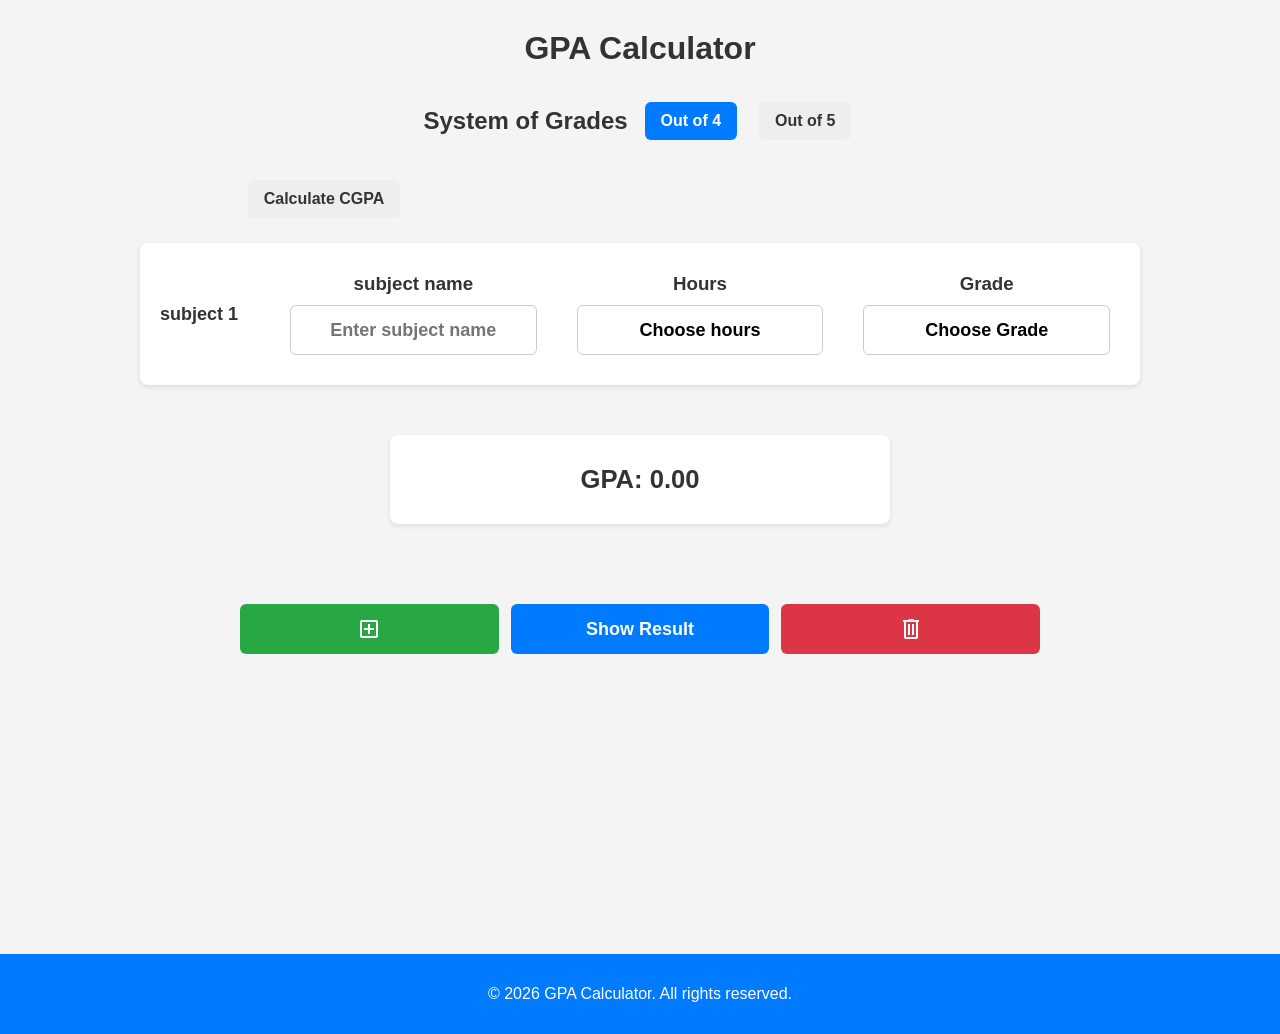
<file: index.html>
<!doctype html>
<html lang="en">
  <head>
    <meta charset="UTF-8" />
    <meta name="viewport" content="width=device-width, initial-scale=1.0" />
    <meta
      name="description"
      content="A simple GPA calculator to help students calculate their Grade Point Average based on their course grades and credit hours."
    />
    <link rel="stylesheet" href="css/style.css?v=1.2" />
    <link rel="stylesheet" href="css/mdia.css?v=1.2" />
    <link rel="icon" href="images/GPACalculator.png" type="image/x-icon" />
    <title>GPA Calculator</title>
    <style></style>
  </head>
  <body>
    <h1>GPA Calculator</h1>
    <div class="grading-system">
      <h2>System of Grades</h2>
      <input type="radio" id="gpa4" name="system" value="4" checked />
      <label for="gpa4">Out of 4</label>

      <input type="radio" id="gpa5" name="system" value="5" />
      <label for="gpa5">Out of 5</label>
    </div>
    <div class="cgpa-container">
      <input type="checkbox" name="cgpa" id="cgpa" />
      <label for="cgpa">Calculate CGPA</label>
      <input
        type="text"
        name="currentCGPA"
        class="textbox"
        placeholder="enter your currernt CGPA"
      />
      <input
        type="text"
        name="totalHours"
        class="textbox"
        placeholder="enter total hours"
      />
    </div>
    <div class="subjects-container">
      <div class="subject">
        <p>subject <span class="number-of-subjects">1</span></p>
        <div class="input-group">
          <h3>subject name</h3>
          <input
            type="text"
            name="subject-name"
            placeholder="Enter subject name"
          />
        </div>
        <div class="input-group">
          <h3>Hours</h3>
          <select name="hours" class="hours" required>
            <option value="" selected disabled hidden>Choose hours</option>
            <option value="1">1</option>
            <option value="2">2</option>
            <option value="3">3</option>
            <option value="4">4</option>
            <option value="5">5</option>
            <option value="6">6</option>
            <option value="7">7</option>
            <option value="8">8</option>
            <option value="9">9</option>
            <option value="10">10</option>
          </select>
        </div>
        <div class="input-group">
          <h3>Grade</h3>
          <select name="grade" class="grade" required>
            <option value="" selected disabled hidden>Choose Grade</option>
            <option value="4.00">A+</option>
            <option value="3.75">A</option>
            <option value="3.50">B+</option>
            <option value="3.00">B</option>
            <option value="2.50">C+</option>
            <option value="2.00">C</option>
            <option value="1.50">D+</option>
            <option value="1.00">D</option>
            <option value="0.00">F</option>
          </select>
        </div>
      </div>
    </div>
      <div class="result">
      <p class="p-GPA">GPA: <span id="gpa">0.00</span></p>
      <p class="p-CGPA">CGPA: <span id="cgpa">0.00</span></p>
      <!-- <p style="display: none;">CGPA: <span id="gpa">0.00</span></p> -->
    </div>
    <div class="action-btns">
      <button type="button" onclick="addSubject()" id="add-btn">
        <img src="images/plus96.png" alt="add icon" />
      </button>

      <button type="button" id="show-btn" onclick="showResult()">
        Show Result
      </button>

      <button type="button" id="delete-btn" onclick="deleteSubject()">
        <img src="images/trash96.png" alt="delete icon" />
      </button>
    </div>


    <footer>
      <p>&copy; 2026 GPA Calculator. All rights reserved.</p>
    </footer>
    <script src="javascript/script.js?v=1.2"></script>
  </body>
</html>
</file>
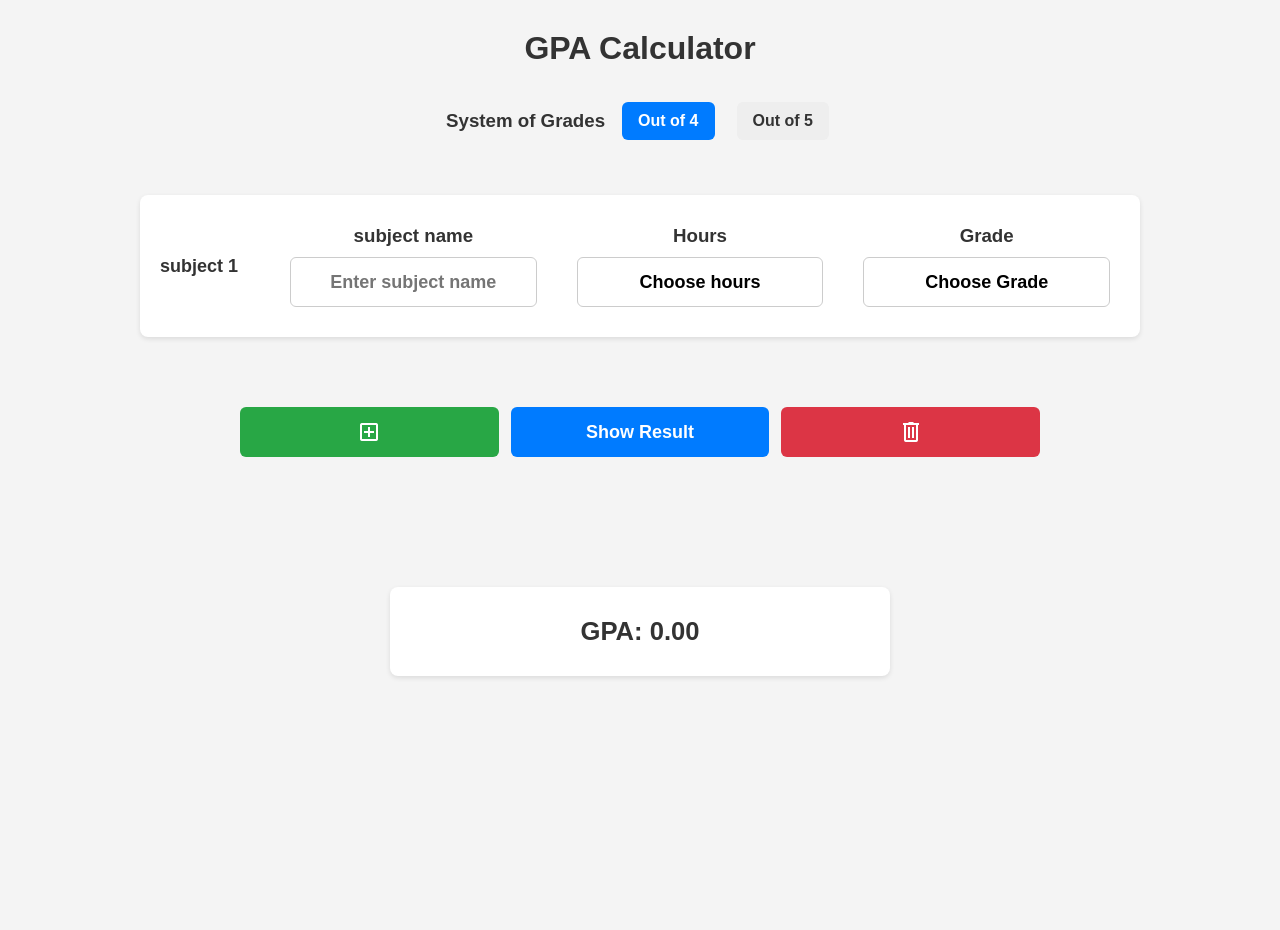
<file: html/index.html>
<!DOCTYPE html>
<html lang="en">
<head>
    <meta charset="UTF-8">
    <meta name="viewport" content="width=device-width, initial-scale=1.0">
    <meta name="description" content="A simple GPA calculator to help students calculate their Grade Point Average based on their course grades and credit hours.">
    <link rel="stylesheet" href="../css/style.css">
    <link rel="stylesheet" href="../css/mdia.css">
    <link rel="icon" href="../images/GPACalculator.png" type="image/x-icon">
    <title>GPA Calculator</title>
    <style>
    </style>
</head>
<body>
    <h1>GPA Calculator</h1>
    <div class="grading-system">
        <h3>System of Grades</h3>
        <input type="radio" id="gpa4" name="system" value="0" checked>
        <label for="gpa4">Out of 4</label>

        <input type="radio" id="gpa5" name="system" value="1">
        <label for="gpa5">Out of 5</label>
    </div>
    <div class="subjects-container">
        <div class="subject">
            <p>subject <span class="number-of-subjects">1</span></p>
            <div class="input-group">
                <h3>subject name</h3>
                <input type="text" name="subject-name" placeholder="Enter subject name">
            </div>
            <div class="input-group">
                <h3>Hours</h3>
                <select name="hours" class="hours" required>
                    <option value="" selected disabled hidden>Choose hours</option>
                    <option value="1">1</option>
                    <option value="2">2</option>
                    <option value="3">3</option>
                    <option value="4">4</option>
                    <option value="5">5</option>
                    <option value="6">6</option>
                    <option value="7">7</option>
                    <option value="8">8</option>
                    <option value="9">9</option>
                    <option value="10">10</option>
                </select>
            </div>
            <div class="input-group">
                <h3>Grade</h3>
                <select name="grade" class="grade" required>
                    <option value="" selected disabled hidden>Choose Grade</option>
                    <option value="4.00">A+</option>
                    <option value="3.75">A</option>
                    <option value="3.50">B+</option>
                    <option value="3.00">B</option>
                    <option value="2.50">C+</option>
                    <option value="2.00">C</option>
                    <option value="1.50">D+</option>
                    <option value="1.00">D</option>
                    <option value="0.00">F</option>
                </select>
            </div>
        </div>
    </div>
    <div class="action-btns">
        <button type="button" onclick="addSubject()" id="add-btn"><img src="../images/plus96.png" alt="add icon"></button>

        <button type="button" id="show-btn" onclick="showResult()">Show Result</button>

        <button type="button" id ="delete-btn" onclick="deleteSubject()"><img src="../images/trash96.png" alt="delete icon"></button>
    </div>

    <div class="result">
        <p>GPA: <span id="gpa">0.00</span></p>
    </div>
    <script src="../javascript/script.js"></script>
</body>
</html>
</file>
<file: css/style.css>
* {
  margin: 0;
  padding: 0;
  box-sizing: border-box;
}

/* Base layout */
html,
body {
  width: 100%;
  min-height: 100vh;
}

body {
  font-family: Arial, sans-serif;
  background-color: #f4f4f4;
  color: #333;

  margin-top: 30px;

  display: flex;
  flex-direction: column;
  align-items: center;

  padding: 0 16px;
}

/* Grading system */
.grading-system {
  display: flex;
  align-items: center;
  justify-content: center;
  flex-wrap: wrap;

  gap: 12px;
  margin: 30px 0;
}

.grading-system input[type="radio"] {
  display: none;
}

.grading-system label {
  padding: 10px 16px;
  border-radius: 6px;
  background-color: #eee;
  cursor: pointer;
  margin: 5px;
  font-weight: bold;
  transition: 0.3s;
}

.grading-system label:hover {
  background-color: #ddd;
}

.grading-system input[type="radio"]:checked + label {
  background-color: #007bff;
  color: white;
}

/* CGPA container */
.cgpa-container {
  display: flex;
  justify-content: center;
  align-items: center;
  flex-wrap: wrap;

  gap: 16px;

  width: min(100%, 1000px);
}

.cgpa-container label {
  padding: 10px 16px;
  border-radius: 6px;
  background-color: #eee;
  cursor: pointer;
  margin: 5px;
  font-weight: bold;
  transition: 0.3s;
}

.cgpa-container input[name="cgpa"] {
  display: none;
}

.cgpa-container input[name="cgpa"]:checked + label {
  background-color: #007bff;
  color: white;
}

/* Textbox animation */
.cgpa-container .textbox {
  width: min(300px, 90%);
  height: 42px;

  border-radius: 10px;
  text-align: center;

  padding: 0;

  font-weight: bold;
  font-size: 20px;

  opacity: 0;
  transform: translateX(100px);

  visibility: hidden;

  transition:
    opacity 0.3s ease,
    transform 0.3s ease,
    visibility 0.3s;
}

.cgpa-container .textbox.show {
  opacity: 1;
  transform: translateX(0);
  visibility: visible;
}

/* Subjects */
.subjects-container {
  width: min(90%, 1000px);
}

.subject {
  background-color: #fff;
  padding: 20px;
  margin: 20px 0;
  border-radius: 8px;

  box-shadow: 0 2px 5px rgba(0, 0, 0, 0.1);

  width: 100%;

  display: flex;
  justify-content: space-between;
  align-items: center;

  gap: 20px;
  flex-wrap: wrap;
}

.subject p {
  font-size: 18px;
  font-weight: bold;
  min-width: 100px;
}

/* Inputs */
.input-group {
  padding: 10px;
  flex: 1;
  min-width: 120px;
}

.input-group h3 {
  text-align: center;
}

.input-group input,
.input-group select {
  -webkit-appearance: none;
  -moz-appearance: none;
  appearance: none;
  
  width: 100%;
  height: 50px;
  font-size: 18px;
  font-weight: bold;

  text-align: center;
  text-align-last: center;

  padding: 10px;
  margin-top: 10px;

  border: 1px solid #ccc;
  border-radius: 6px;

  color: #000;
  background-color: #fff;
}

.input-group input:focus,
.input-group select:focus {
  border-color: #007bff;
  outline: none;
}

/* Result */
.result {
  background-color: #fff;
  padding: 20px;
  border-radius: 8px;

  box-shadow: 0 2px 5px rgba(0, 0, 0, 0.1);

  width: min(90%, 500px);

  text-align: center;

  font-size: clamp(18px, 2vw, 30px);
  font-weight: bold;

  margin: 30px 0;
}

.result p {
  margin: 10px;
}

.result .p-CGPA {
  display: none;
}

/* Buttons */
.action-btns {
  display: flex;
  justify-content: center;
  align-items: center;

  flex-wrap: wrap;

  gap: 12px;

  margin-top: 50px;
  margin-bottom: 100px;

  width: min(90%, 800px);
}

.action-btns button {
  flex: 1;
  min-width: 120px;

  height: 50px;

  border: none;
  border-radius: 6px;

  cursor: pointer;

  font-size: 18px;
  font-weight: bold;

  display: flex;
  justify-content: center;
  align-items: center;
  gap: 8px;
}

/* Button colors */
#add-btn {
  background-color: #28a745;
  color: #fff;
}

#add-btn:hover {
  background-color: #218838;
}

#show-btn {
  background-color: #007bff;
  color: #fff;
}

#show-btn:hover {
  background-color: #0069d9;
}

#delete-btn {
  background-color: #dc3545;
  color: #fff;
}

#delete-btn:hover {
  background-color: #c82333;
}

#add-btn img,
#delete-btn img {
  width: 24px;
  height: 24px;
}

/* Footer */
footer {
  text-align: center;

  background-color: #007bff;
  color: #fff;

  min-width: 100vw;

  padding: 30px;

  line-height: 20px;

  margin-top: 200px;
}
</file>
<file: css/mdia.css>
/* ========================= Small Mobile / Smaller screens ========================= */
@media (max-width: 420px) {
  .subject {
    flex-direction: column;
    align-items: center;
  }

  .grading-system {
    justify-content: center;
  }
}
/* ========================= Large Mobile / Small screens ========================= */
@media (max-width: 480px) {
  body {
    margin-top: 20px;
  }

  .grading-system {
    flex-direction: column;
    gap: 8px;
  }

  .grading-system label {
    width: 100%;
    text-align: center;
  }

  .cgpa-container {
    flex-direction: column;
    align-items: stretch;
  }

  .subject {
    flex-direction: column;
    align-items: stretch;
    gap: 12px;
  }

  .input-group input,
  .input-group select {
    font-size: 16px;
    height: 45px;
  }

  .action-btns {
    flex-direction: row;
    width: 50%;
  }

  .action-btns button {
    width: 100%;
  }

  .result {
    width: 100%;
    font-size: 18px;
  }
}

/* ========================= Tablet ========================= */
@media (max-width: 850px) {
  .cgpa-container {
    flex-direction: column;
    align-items: center;
    gap: 12px;
    width: 100%;
  }

  .cgpa-container label {
    width: min(90%, 400px);
    text-align: center;
  }

  .cgpa-container .textbox {
    width: min(90%, 400px);
  }
}

/* ========================= Small laptops ========================= */
@media (max-width: 1024px) {
  .subjects-container {
    width: min(95%, 900px);
  }

  .subject {
    gap: 15px;
  }

  .input-group input,
  .input-group select {
    font-size: 17px;
  }
}
</file>
